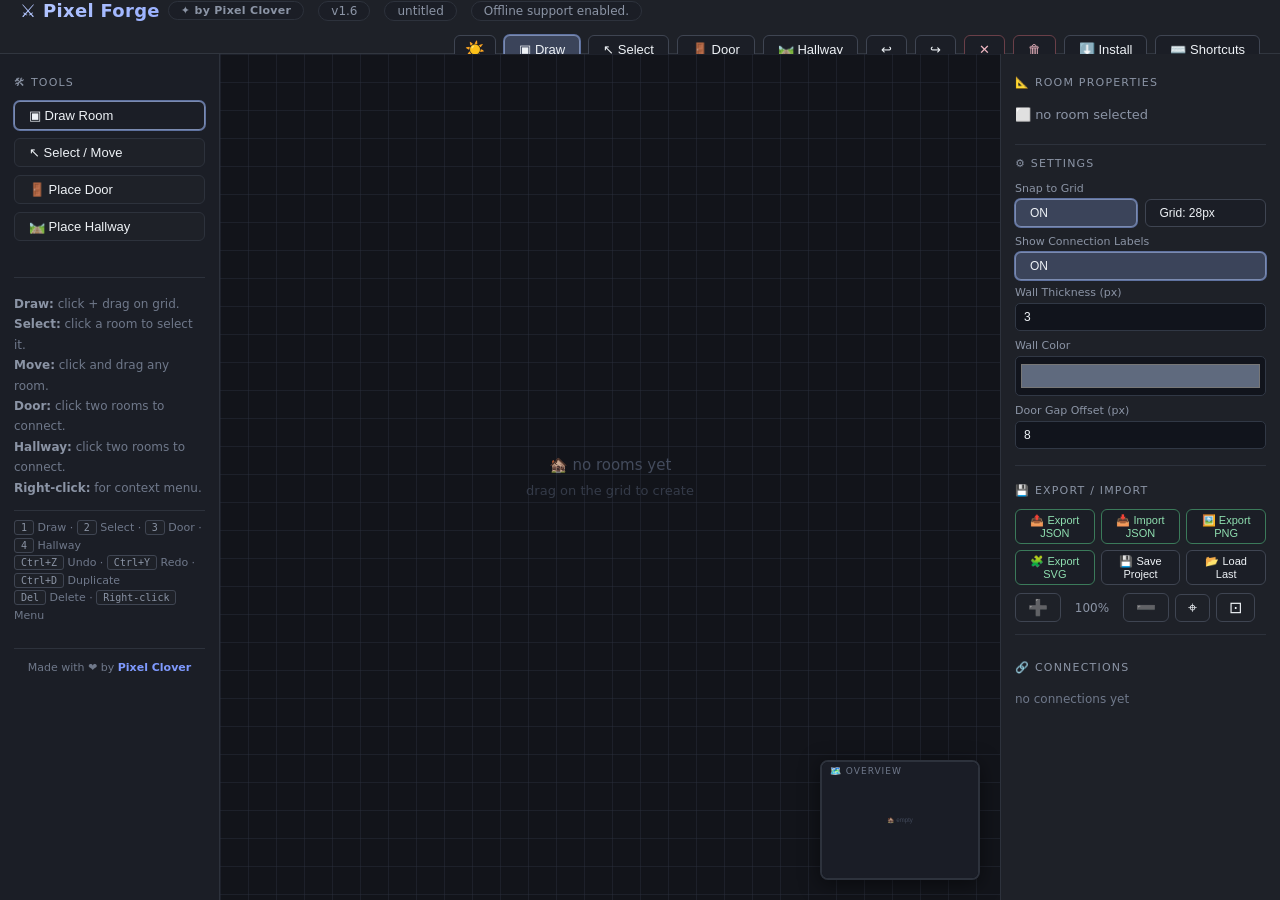
<file: index.html>
<!DOCTYPE html>
<html lang="en">
<head>
  <meta charset="UTF-8">
  <meta name="viewport" content="width=device-width, initial-scale=1.0">
  <meta name="theme-color" content="#17191d">
  <meta name="description" content="Pixel Forge dungeon designer">
  <meta name="mobile-web-app-capable" content="yes">
  <meta name="apple-mobile-web-app-capable" content="yes">
  <meta name="apple-mobile-web-app-status-bar-style" content="black-translucent">
  <meta name="apple-mobile-web-app-title" content="Pixel Forge">
  <title>Pixel Forge · Dungeon Designer</title>
  <link rel="manifest" href="manifest.json">
  <link rel="icon" type="image/svg+xml" href="icons/icon.svg">
  <link rel="stylesheet" href="styles/theme.css">
  <link rel="stylesheet" href="styles/layout.css">
  <link rel="stylesheet" href="styles/components.css">
</head>
<body>
<div class="app">

        <header>
            <h1>
                ⚔️ Pixel Forge
                <span class="brand">✦ by Pixel Clover</span>
            </h1>
            <span class="version">v1.6</span>
            <span id="projectFileName" class="version" aria-live="polite">untitled</span>
            <span id="saveStatus" class="version" aria-live="polite">Not saved</span>
            <div class="header-actions">
                <button id="themeToggle" class="theme-toggle" title="Toggle Theme">🌓</button>
                <button id="drawTool" class="active">▣ Draw</button>
                <button id="selectTool">↖ Select</button>
                <button id="doorTool">🚪 Door</button>
                <button id="hallwayTool">🛤️ Hallway</button>
                <button id="undoBtn" title="Undo (Ctrl+Z)">↩</button>
                <button id="redoBtn" title="Redo (Ctrl+Y)">↪</button>
                <button id="deleteButton" class="danger">✕</button>
                <button id="clearButton" class="danger">🗑</button>
                <button id="installBtn" hidden>⬇️ Install</button>
                <button id="shortcutsBtn">⌨️ Shortcuts</button>
            </div>
        </header>

        <aside class="left">
            <div class="panel-title">🛠 Tools</div>
            <button class="tool active" id="drawToolSide">▣ Draw Room</button>
            <button class="tool" id="selectToolSide">↖ Select / Move</button>
            <button class="tool" id="doorToolSide">🚪 Place Door</button>
            <button class="tool" id="hallwayToolSide">🛤️ Place Hallway</button>

            <div class="help">
                <b>Draw:</b> click + drag on grid.<br>
                <b>Select:</b> click a room to select it.<br>
                <b>Move:</b> click and drag any room.<br>
                <b>Door:</b> click two rooms to connect.<br>
                <b>Hallway:</b> click two rooms to connect.<br>
                <b>Right-click:</b> for context menu.
            </div>

            <div class="shortcuts-hint">
                <kbd>1</kbd> Draw · <kbd>2</kbd> Select · <kbd>3</kbd> Door · <kbd>4</kbd> Hallway<br>
                <kbd>Ctrl+Z</kbd> Undo · <kbd>Ctrl+Y</kbd> Redo · <kbd>Ctrl+D</kbd> Duplicate<br>
                <kbd>Del</kbd> Delete · <kbd>Right-click</kbd> Menu
            </div>

            <div class="brand-footer">
                Made with ❤️ by <span class="clover">Pixel Clover</span>
            </div>
        </aside>

        <main id="workspace" role="region" aria-label="Dungeon design workspace" aria-describedby="workspaceHelp">
            <p id="workspaceHelp" class="sr-only">Use draw mode to create rooms. Use select mode to move and resize rooms.</p>
            <div class="grid-layer"></div>
            <div class="content-layer" id="contentLayer">
                <div id="emptyMessage">
                    🏚️ no rooms yet<br>
                    <small>drag on the grid to create</small>
                </div>
            </div>

            <div class="mini-map" id="miniMap">
                <div class="mini-label">🗺️ Overview</div>
                <canvas id="miniMapCanvas"></canvas>
                <div class="mini-viewport" id="miniViewport"></div>
            </div>

            <div class="room-tooltip" id="roomTooltip">
                <div class="name" id="tooltipName">Room Name</div>
                <div class="details" id="tooltipDetails">Size: 100×80</div>
            </div>

            <div class="context-menu" id="contextMenu">
                <button class="menu-item" data-action="select">↖ Select</button>
                <button class="menu-item" data-action="duplicate">📋 Duplicate</button>
                <button class="menu-item" data-action="rename">✏️ Rename</button>
                <div class="menu-divider"></div>
                <button class="menu-item" data-action="color">🎨 Change Color</button>
                <div class="menu-divider"></div>
                <button class="menu-item danger" data-action="delete">🗑 Delete</button>
            </div>
        </main>

        <aside class="right">
            <div class="panel-title">📐 Room Properties</div>
            <div id="noSelection" class="selection-info">⬜ no room selected</div>

            <div id="properties" style="display:none;">
                <label>🏷️ Name</label>
                <input id="roomName" type="text" placeholder="e.g. Hallway">

                <label>🎨 Color</label>
                <input id="roomColor" type="color">

                <div class="row">
                    <div>
                        <label>X</label>
                        <input id="roomX" type="number" step="1">
                    </div>
                    <div>
                        <label>Y</label>
                        <input id="roomY" type="number" step="1">
                    </div>
                </div>

                <div class="row">
                    <div>
                        <label>Width</label>
                        <input id="roomWidth" type="number" min="12" step="1">
                    </div>
                    <div>
                        <label>Height</label>
                        <input id="roomHeight" type="number" min="12" step="1">
                    </div>
                </div>

                <div style="display:flex; gap:6px; margin-top:10px;">
                    <button id="deleteProperty" class="danger" style="flex:1;">🗑 Delete</button>
                    <button id="duplicateProperty" class="success" style="flex:1;">📋 Duplicate</button>
                </div>
            </div>

            <div class="settings-group">
                <div class="panel-title" style="margin-top: 0;">⚙️ Settings</div>

                <label>Snap to Grid</label>
                <div style="display:flex; gap:8px; margin-bottom:6px;">
                    <button id="snapToggle" class="active" style="flex:1; font-size:12px;">ON</button>
                    <button id="gridSizeBtn" style="flex:1; font-size:12px;">Grid: 28px</button>
                </div>

                <label style="margin-top:8px;">Show Connection Labels</label>
                <div style="display:flex; gap:8px; margin-bottom:6px;">
                    <button id="labelsToggle" class="active" style="flex:1; font-size:12px;">ON</button>
                </div>

                <label>Wall Thickness (px)</label>
                <input type="number" id="wallThicknessInput" value="3" min="1" max="12" step="1">

                <label style="margin-top:8px;">Wall Color</label>
                <input type="color" id="wallColorInput" value="#5f6a7e">

                <label style="margin-top:8px;">Door Gap Offset (px)</label>
                <input type="number" id="doorOffsetInput" value="8" min="0" max="30" step="1">
            </div>

            <div class="settings-group">
                <div class="panel-title">💾 Export / Import</div>
                <div class="export-import-buttons">
                    <button id="exportBtn" class="success">📤 Export JSON</button>
                    <button id="importBtn" class="success">📥 Import JSON</button>
                    <button id="exportPngBtn" class="success">🖼️ Export PNG</button>
                    <button id="exportSvgBtn" class="success">🧩 Export SVG</button>
                    <button id="saveProjectBtn">💾 Save Project</button>
                    <button id="loadProjectBtn">📂 Load Last</button>
                </div>
                <input type="file" id="fileInput" accept=".json" style="display:none;">
            </div>

            <div class="camera-controls">
                <button id="zoomInBtn" title="Zoom In">➕</button>
                <span id="zoomLevel">100%</span>
                <button id="zoomOutBtn" title="Zoom Out">➖</button>
                <button id="resetViewBtn" title="Reset View">⌖</button>
                <button id="fitViewBtn" title="Fit to View">⊡</button>
            </div>

            <div class="connection-list" id="connectionListContainer">
                <div class="panel-title" style="margin-top: 16px;">🔗 Connections</div>
                <div id="connectionList">
                    <div style="color:var(--text-muted); font-size:12px; padding:6px 0;">no connections yet</div>
                </div>
            </div>
        </aside>

    </div>

    <div class="toast" id="toast"></div>
    <div id="srStatus" class="sr-only" aria-live="polite"></div>
    <div id="shortcutsModal" class="modal" aria-hidden="true">
        <div class="modal-content">
            <h2>Keyboard shortcuts</h2>
            <p>1 Draw · 2 Select · 3 Door · 4 Hallway</p>
            <p>Ctrl+Z Undo · Ctrl+Y Redo · Ctrl+D Duplicate · Del Delete</p>
            <button id="closeShortcutsBtn">Close</button>
        </div>
    </div>
  <script src="js/utils.js"></script>
  <script src="js/state.js"></script>
  <script src="js/canvas.js"></script>
  <script src="js/storage.js"></script>
  <script src="js/tools.js"></script>
  <script src="js/app.js"></script>
</body>
</html>
</file>
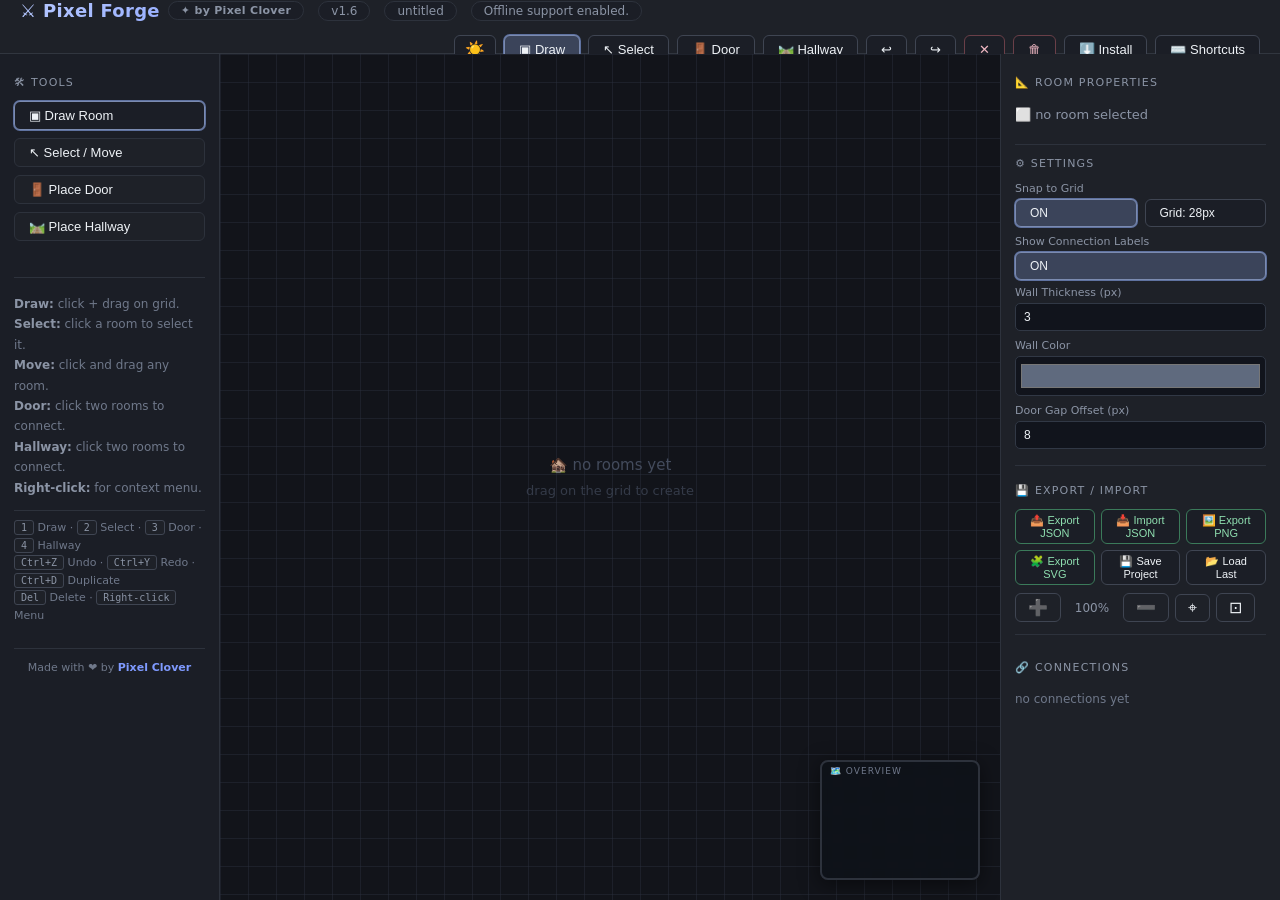
<file: pixel-forge-page.html>
<!DOCTYPE html>
<html lang="en">
<head>
  <meta charset="UTF-8">
  <meta http-equiv="refresh" content="0; url=./index.html">
  <title>Pixel Forge</title>
</head>
<body>
  <p>Pixel Forge moved to <a href="./index.html">index.html</a>.</p>
</body>
</html>
</file>
<file: styles/theme.css>
/* ===== CSS Variables for Theming ===== */
:root {
    --bg-primary: #17191d;
    --bg-secondary: #1e2128;
    --bg-panel: #1b1e26;
    --bg-workspace: #12141a;
    --bg-input: #11141c;
    --bg-tooltip: #1e2128;
    --bg-context: #1e2128;
    --bg-minimap: rgba(15, 18, 25, 0.85);
    --bg-toast: #2a3140;
    --border-primary: #31363f;
    --border-secondary: #2d323c;
    --border-input: #313845;
    --border-tool: #3f4552;
    --border-active: #7b8bb0;
    --text-primary: #eef2f6;
    --text-secondary: #8b94a5;
    --text-muted: #6f788a;
    --text-dark: #434b5c;
    --shadow-light: rgba(255, 255, 255, 0.08);
    --shadow-dark: rgba(0, 0, 0, 0.5);
    --color-accent: #7f9aff;
    --color-success: #3b7a5a;
    --color-danger: #6a3f48;
    --grid-line: rgba(45, 51, 65, 0.4);
    --wall-color: #5f6a7e;
    --transition-speed: 0.3s;
    --pixel-clover: #7f9aff;
}

[data-theme="light"] {
    --bg-primary: #f0f2f5;
    --bg-secondary: #e4e7ed;
    --bg-panel: #dce0e8;
    --bg-workspace: #e8ecf2;
    --bg-input: #f5f7fa;
    --bg-tooltip: #ffffff;
    --bg-context: #ffffff;
    --bg-minimap: rgba(240, 242, 245, 0.9);
    --bg-toast: #e4e7ed;
    --border-primary: #c5cbd8;
    --border-secondary: #b8bfce;
    --border-input: #c5cbd8;
    --border-tool: #b8bfce;
    --border-active: #6a7da8;
    --text-primary: #1a1d24;
    --text-secondary: #374056;
    --text-muted: #6f788a;
    --text-dark: #8a94a8;
    --shadow-light: rgba(0, 0, 0, 0.05);
    --shadow-dark: rgba(0, 0, 0, 0.15);
    --color-accent: #5a6d98;
    --color-success: #3b7a5a;
    --color-danger: #8a4f58;
    --grid-line: rgba(160, 170, 190, 0.4);
    --wall-color: #8a94a8;
    --pixel-clover: #5a6d98;
}

* {
    box-sizing: border-box;
}
body {
    margin: 0;
    height: 100vh;
    overflow: hidden;
    font-family: 'Segoe UI', Roboto, system-ui, sans-serif;
    background: var(--bg-primary);
    color: var(--text-primary);
    transition: background var(--transition-speed), color var(--transition-speed);
}

button:focus-visible,
input:focus-visible,
[tabindex]:focus-visible {
    outline: 2px solid var(--color-accent);
    outline-offset: 2px;
}

.sr-only {
    position: absolute;
    width: 1px;
    height: 1px;
    padding: 0;
    margin: -1px;
    overflow: hidden;
    clip: rect(0, 0, 0, 0);
    white-space: nowrap;
    border: 0;
}
</file>
<file: styles/layout.css>
.app {
    display: grid;
    grid-template-columns: 220px 1fr 280px;
    grid-template-rows: 54px 1fr;
    height: 100vh;
}

header {
    grid-column: 1 / 4;
    display: flex;
    align-items: center;
    gap: 14px;
    padding: 0 20px;
    background: var(--bg-secondary);
    border-bottom: 1px solid var(--border-primary);
    flex-wrap: wrap;
    transition: background var(--transition-speed), border-color var(--transition-speed);
}

header h1 {
    margin: 0;
    font-size: 18px;
    font-weight: 600;
    letter-spacing: 0.3px;
    background: linear-gradient(135deg, #b7c9ff, #7f9aff);
    -webkit-background-clip: text;
    -webkit-text-fill-color: transparent;
    display: flex;
    align-items: center;
    gap: 8px;
}

header .brand {
    font-size: 11px;
    background: var(--bg-panel);
    padding: 2px 12px;
    border-radius: 20px;
    border: 1px solid var(--border-secondary);
    color: var(--text-secondary);
    -webkit-text-fill-color: var(--text-secondary);
    transition: background var(--transition-speed), color var(--transition-speed), border-color var(--transition-speed);
}

header .version {
    color: var(--text-secondary);
    font-size: 12px;
    background: var(--bg-panel);
    padding: 2px 12px;
    border-radius: 20px;
    border: 1px solid var(--border-secondary);
    transition: background var(--transition-speed), color var(--transition-speed), border-color var(--transition-speed);
}

.header-actions {
    display: flex;
    gap: 8px;
    margin-left: auto;
    flex-wrap: wrap;
}

button {
    border: 1px solid var(--border-tool);
    background: var(--bg-panel);
    color: var(--text-primary);
    border-radius: 6px;
    padding: 6px 14px;
    font-size: 13px;
    cursor: pointer;
    transition: background 0.15s, border-color 0.15s, box-shadow 0.15s, color 0.15s;
    display: inline-flex;
    align-items: center;
    gap: 6px;
}

button:hover {
    background: var(--bg-secondary);
    border-color: var(--border-active);
}

button.active {
    background: #3b445a;
    border-color: var(--border-active);
    box-shadow: 0 0 0 1px #5f72a0;
}
[data-theme="light"] button.active {
    background: #d0d8e8;
    border-color: var(--border-active);
}

button.danger {
    border-color: var(--color-danger);
    color: #f2b9c4;
}
button.danger:hover {
    background: #442a31;
    border-color: #ac5d6c;
}
[data-theme="light"] button.danger:hover {
    background: #e8d0d4;
    border-color: #ac5d6c;
}

button.success {
    border-color: var(--color-success);
    color: #8fdfb0;
}
button.success:hover {
    background: #1e3d2e;
    border-color: #5aaa7a;
}
[data-theme="light"] button.success:hover {
    background: #d0e8d8;
    border-color: #5aaa7a;
}

.theme-toggle {
    font-size: 16px;
    padding: 4px 10px;
    background: var(--bg-panel);
    border-color: var(--border-tool);
    transition: background var(--transition-speed), border-color var(--transition-speed);
}
.theme-toggle:hover {
    background: var(--bg-secondary);
}

.left,
.right {
    background: var(--bg-panel);
    padding: 16px 14px;
    overflow-y: auto;
    transition: background var(--transition-speed);
}

.left {
    border-right: 1px solid var(--border-secondary);
}

.right {
    border-left: 1px solid var(--border-secondary);
    background: var(--bg-secondary);
}

.panel-title {
    color: var(--text-secondary);
    font-size: 11px;
    text-transform: uppercase;
    letter-spacing: 1.2px;
    margin: 6px 0 12px;
    font-weight: 500;
    transition: color var(--transition-speed);
}

.tool {
    width: 100%;
    margin-bottom: 8px;
    text-align: left;
    background: var(--bg-secondary);
    border-color: var(--border-secondary);
}
.tool.active {
    border-color: var(--border-active);
    background: var(--bg-panel);
}
[data-theme="light"] .tool.active {
    background: #d0d8e8;
}

.help {
    margin-top: 28px;
    color: var(--text-muted);
    font-size: 12px;
    line-height: 1.7;
    border-top: 1px solid var(--border-secondary);
    padding-top: 16px;
    transition: color var(--transition-speed), border-color var(--transition-speed);
}
.help b {
    color: var(--text-secondary);
    transition: color var(--transition-speed);
}
.help kbd {
    background: var(--bg-secondary);
    padding: 1px 8px;
    border-radius: 4px;
    font-size: 11px;
    color: var(--text-secondary);
    border: 1px solid var(--border-tool);
    transition: background var(--transition-speed), color var(--transition-speed), border-color var(--transition-speed);
}

.brand-footer {
    margin-top: 16px;
    padding-top: 12px;
    border-top: 1px solid var(--border-secondary);
    text-align: center;
    font-size: 11px;
    color: var(--text-muted);
    transition: color var(--transition-speed), border-color var(--transition-speed);
}
.brand-footer .clover {
    color: var(--pixel-clover);
    font-weight: 600;
    transition: color var(--transition-speed);
}

#workspace {
    position: relative;
    overflow: hidden;
    background-color: var(--bg-workspace);
    cursor: grab;
    touch-action: none;
    transition: background var(--transition-speed);
}

#workspace:active {
    cursor: grabbing;
}

#workspace .grid-layer {
    position: absolute;
    top: 0;
    left: 0;
    width: 100%;
    height: 100%;
    background-image:
        linear-gradient(var(--grid-line) 1px, transparent 1px),
        linear-gradient(90deg, var(--grid-line) 1px, transparent 1px);
    background-size: 28px 28px;
    pointer-events: none;
    transition: background-image var(--transition-speed);
}

#workspace .content-layer {
    position: absolute;
    top: 0;
    left: 0;
    width: 100%;
    height: 100%;
    transform-origin: 0 0;
    pointer-events: auto;
}
</file>
<file: styles/components.css>
.room {
    position: absolute;
    min-width: 12px;
    min-height: 12px;
    border-style: solid;
    border-radius: 4px;
    cursor: grab;
    user-select: none;
    box-shadow:
        inset 0 0 0 1px var(--shadow-light),
        0 2px 4px var(--shadow-dark);
    transition: border-color 0.1s, box-shadow 0.1s, border-width 0.1s, transform 0.15s;
    will-change: transform;
    z-index: 2;
}

.room:hover {
    transform: scale(1.02);
    z-index: 11;
    box-shadow:
        0 0 20px rgba(255, 200, 100, 0.2),
        inset 0 0 0 1px rgba(255, 255, 255, 0.2),
        0 4px 15px var(--shadow-dark);
}

.room.selected {
    border-color: #b6c8ff !important;
    box-shadow:
        0 0 0 2px #5d72d9,
        inset 0 0 0 1px rgba(255, 255, 255, 0.3),
        0 4px 10px var(--shadow-dark);
    z-index: 10;
    transform: scale(1.02);
}

.room .handle {
    position: absolute;
    width: 14px;
    height: 14px;
    right: -7px;
    bottom: -7px;
    background: #eef3ff;
    border: 2px solid #2b3140;
    border-radius: 50%;
    cursor: nwse-resize;
    box-shadow: 0 1px 6px var(--shadow-dark);
    opacity: 0.85;
    transition: transform 0.1s;
    z-index: 15;
}
.room .handle:hover {
    transform: scale(1.15);
    background: #ffffff;
}

.room .label {
    position: absolute;
    top: 4px;
    left: 8px;
    color: white;
    font-size: 11px;
    font-weight: 500;
    text-shadow: 0 1px 6px #000000cc, 0 1px 2px #000000;
    pointer-events: none;
    letter-spacing: 0.3px;
    white-space: nowrap;
    z-index: 3;
}

/* ===== DOOR ===== */
.door {
    position: absolute;
    background: #d4b68a;
    border: 2px solid #6b4f32;
    border-radius: 2px;
    width: 16px;
    height: 16px;
    transform: translate(-50%, -50%);
    box-shadow: 0 0 8px var(--shadow-dark), inset 0 0 4px #f0d5b0;
    z-index: 5;
    pointer-events: none;
    transition: 0.1s;
}
.door::after {
    content: "🚪";
    font-size: 12px;
    position: absolute;
    top: 50%;
    left: 50%;
    transform: translate(-50%, -50%);
    filter: drop-shadow(0 1px 3px #00000099);
}
.door.highlight {
    box-shadow: 0 0 0 3px #ffd966, 0 0 16px #ffb347;
    border-color: #f5b042;
    z-index: 12;
}

/* ===== HALLWAY ===== */
.hallway {
    position: absolute;
    background: rgba(106, 122, 142, 0.25);
    border: 2px dashed #5a6a7e;
    border-radius: 6px;
    z-index: 4;
    pointer-events: none;
    box-shadow: inset 0 0 20px rgba(100, 140, 200, 0.15);
    min-width: 8px;
    min-height: 8px;
    transition: opacity 0.2s, border-color 0.2s;
}
.hallway::after {
    content: "";
    position: absolute;
    top: 0;
    left: 0;
    right: 0;
    bottom: 0;
    background: linear-gradient(90deg, transparent, rgba(180, 210, 255, 0.15), transparent);
    border-radius: 4px;
    animation: shimmer 3s ease-in-out infinite;
}
@keyframes shimmer {
    0%,
    100% {
        opacity: 0.3;
    }
    50% {
        opacity: 1;
    }
}
.hallway.highlight {
    border-color: #ffd966;
    box-shadow: 0 0 30px rgba(255, 180, 50, 0.3), inset 0 0 30px rgba(255, 180, 50, 0.1);
}

/* ===== ANCHORS - Always on top ===== */
.anchor {
    position: absolute;
    width: 14px;
    height: 14px;
    border-radius: 50%;
    cursor: grab;
    z-index: 20 !important; /* Force anchors to always be on top */
    box-shadow: 0 0 12px rgba(255, 200, 50, 0.4), 0 2px 6px var(--shadow-dark);
    transition: transform 0.15s, box-shadow 0.15s;
    transform: translate(-50%, -50%);
    pointer-events: auto;
}
.anchor:hover {
    transform: translate(-50%, -50%) scale(1.25);
    box-shadow: 0 0 20px rgba(255, 200, 50, 0.7);
}
.anchor.dragging {
    transform: translate(-50%, -50%) scale(1.4);
    box-shadow: 0 0 30px rgba(255, 200, 50, 0.9);
    cursor: grabbing;
    z-index: 30 !important;
}
.anchor-door {
    background: #f0d5b0;
    border: 2px solid #8b7355;
}
.anchor-door:hover {
    background: #ffe8c8;
}
.anchor-hallway {
    background: #ffd966;
    border: 2px solid #b8860b;
}
.anchor-hallway:hover {
    background: #ffe08a;
}

.wall-cut {
    position: absolute;
    background: rgba(255, 200, 50, 0.15);
    border: 2px solid rgba(255, 200, 50, 0.4);
    border-radius: 3px;
    z-index: 3;
    pointer-events: none;
    animation: wallPulse 2s ease-in-out infinite;
}
@keyframes wallPulse {
    0%,
    100% {
        opacity: 0.3;
    }
    50% {
        opacity: 0.8;
    }
}

.connection-label {
    position: absolute;
    font-size: 9px;
    color: #aab4c8;
    background: rgba(20, 23, 30, 0.85);
    padding: 2px 8px;
    border-radius: 10px;
    border: 1px solid var(--border-tool);
    pointer-events: none;
    z-index: 6;
    white-space: nowrap;
    font-weight: 400;
    letter-spacing: 0.3px;
    backdrop-filter: blur(4px);
    transform: translate(-50%, -50%);
    box-shadow: 0 2px 8px var(--shadow-dark);
    transition: background var(--transition-speed), border-color var(--transition-speed);
}
[data-theme="light"] .connection-label {
    background: rgba(240, 242, 245, 0.9);
    color: #4a5266;
}
.connection-label.door-label {
    border-color: #8b7355;
    color: #e8d5b8;
}
[data-theme="light"] .connection-label.door-label {
    color: #8b7355;
}
.connection-label.hallway-label {
    border-color: #5a6a7e;
    color: #b0c4d8;
}
[data-theme="light"] .connection-label.hallway-label {
    color: #5a6a7e;
}

.room-tooltip {
    position: fixed;
    background: var(--bg-tooltip);
    border: 1px solid var(--border-tool);
    border-radius: 8px;
    padding: 10px 14px;
    pointer-events: none;
    z-index: 1000;
    display: none;
    min-width: 140px;
    box-shadow: 0 8px 30px var(--shadow-dark);
    backdrop-filter: blur(8px);
    transition: background var(--transition-speed), border-color var(--transition-speed);
}
.room-tooltip .name {
    font-weight: 600;
    font-size: 13px;
    color: var(--text-primary);
    margin-bottom: 4px;
    transition: color var(--transition-speed);
}
.room-tooltip .details {
    font-size: 11px;
    color: var(--text-secondary);
    line-height: 1.5;
    transition: color var(--transition-speed);
}
.room-tooltip .color-swatch {
    display: inline-block;
    width: 12px;
    height: 12px;
    border-radius: 3px;
    margin-right: 6px;
    vertical-align: middle;
    border: 1px solid var(--border-tool);
}

.context-menu {
    position: fixed;
    background: var(--bg-context);
    border: 1px solid var(--border-tool);
    border-radius: 8px;
    padding: 6px 0;
    min-width: 180px;
    z-index: 2000;
    box-shadow: 0 8px 40px var(--shadow-dark);
    display: none;
    backdrop-filter: blur(12px);
    transition: background var(--transition-speed), border-color var(--transition-speed);
}
.context-menu .menu-item {
    padding: 8px 16px;
    font-size: 13px;
    cursor: pointer;
    display: flex;
    align-items: center;
    gap: 10px;
    color: var(--text-primary);
    transition: background 0.1s, color var(--transition-speed);
    border: none;
    background: transparent;
    width: 100%;
    text-align: left;
}
.context-menu .menu-item:hover {
    background: var(--bg-secondary);
}
.context-menu .menu-item.danger {
    color: #f2b9c4;
}
.context-menu .menu-item.danger:hover {
    background: #3a242b;
}
[data-theme="light"] .context-menu .menu-item.danger:hover {
    background: #e8d0d4;
}
.context-menu .menu-divider {
    height: 1px;
    background: var(--border-secondary);
    margin: 4px 12px;
    transition: background var(--transition-speed);
}
.context-menu .menu-item .shortcut {
    margin-left: auto;
    font-size: 11px;
    color: var(--text-muted);
    transition: color var(--transition-speed);
}

.mini-map {
    position: absolute;
    bottom: 20px;
    right: 20px;
    width: 160px;
    height: 120px;
    background: var(--bg-minimap);
    border: 2px solid var(--border-secondary);
    border-radius: 8px;
    z-index: 100;
    backdrop-filter: blur(6px);
    box-shadow: 0 4px 20px var(--shadow-dark);
    overflow: hidden;
    cursor: pointer;
    transition: opacity 0.3s, transform 0.3s, background var(--transition-speed), border-color var(--transition-speed);
}
.mini-map:hover {
    transform: scale(1.05);
    border-color: var(--border-active);
}
.mini-map canvas {
    width: 100%;
    height: 100%;
    display: block;
}
.mini-map .mini-label {
    position: absolute;
    top: 4px;
    left: 8px;
    font-size: 9px;
    color: var(--text-muted);
    text-transform: uppercase;
    letter-spacing: 1px;
    pointer-events: none;
    transition: color var(--transition-speed);
}
.mini-map .mini-viewport {
    position: absolute;
    border: 2px solid rgba(255, 200, 100, 0.6);
    border-radius: 2px;
    pointer-events: none;
    background: rgba(255, 200, 100, 0.05);
}

label {
    display: block;
    color: var(--text-secondary);
    font-size: 12px;
    margin-top: 12px;
    margin-bottom: 4px;
    font-weight: 500;
    transition: color var(--transition-speed);
}

input[type="number"],
input[type="text"] {
    width: 100%;
    padding: 8px 10px;
    background: var(--bg-input);
    border: 1px solid var(--border-input);
    color: var(--text-primary);
    border-radius: 5px;
    font-size: 13px;
    transition: border 0.15s, background var(--transition-speed), color var(--transition-speed), border-color var(
            --transition-speed);
}

input[type="number"]:focus,
input[type="text"]:focus {
    border-color: var(--color-accent);
    outline: none;
    background: var(--bg-workspace);
}

input[type="color"] {
    width: 100%;
    height: 40px;
    padding: 3px;
    background: var(--bg-input);
    border: 1px solid var(--border-input);
    border-radius: 5px;
    cursor: pointer;
    transition: background var(--transition-speed), border-color var(--transition-speed);
}

.row {
    display: grid;
    grid-template-columns: 1fr 1fr;
    gap: 10px;
}

#emptyMessage {
    position: absolute;
    left: 50%;
    top: 50%;
    transform: translate(-50%, -50%);
    color: var(--text-dark);
    pointer-events: none;
    text-align: center;
    font-size: 15px;
    line-height: 1.8;
    transition: color var(--transition-speed);
}
#emptyMessage small {
    font-size: 13px;
    opacity: 0.7;
    display: block;
}

::-webkit-scrollbar {
    width: 6px;
}
::-webkit-scrollbar-track {
    background: var(--bg-panel);
    transition: background var(--transition-speed);
}
::-webkit-scrollbar-thumb {
    background: var(--border-tool);
    border-radius: 12px;
    transition: background var(--transition-speed);
}

.selection-info {
    color: var(--text-secondary);
    font-size: 13px;
    margin-bottom: 14px;
    padding: 6px 0;
    transition: color var(--transition-speed);
}

.settings-group {
    margin-top: 16px;
    border-top: 1px solid var(--border-secondary);
    padding-top: 12px;
    transition: border-color var(--transition-speed);
}
.settings-group label {
    font-size: 11px;
    color: var(--text-secondary);
    margin-top: 6px;
    transition: color var(--transition-speed);
}
.settings-group input[type="number"] {
    font-size: 12px;
    padding: 6px 8px;
}

.shortcuts-hint {
    font-size: 11px;
    color: var(--text-muted);
    padding: 8px 0;
    border-top: 1px solid var(--border-secondary);
    margin-top: 12px;
    line-height: 1.6;
    transition: color var(--transition-speed), border-color var(--transition-speed);
}
.shortcuts-hint kbd {
    background: var(--bg-secondary);
    padding: 1px 6px;
    border-radius: 3px;
    font-size: 10px;
    color: var(--text-secondary);
    border: 1px solid var(--border-tool);
    transition: background var(--transition-speed), color var(--transition-speed), border-color var(--transition-speed);
}

.connection-list {
    margin-top: 12px;
    border-top: 1px solid var(--border-secondary);
    padding-top: 10px;
    transition: border-color var(--transition-speed);
}
.connection-item {
    font-size: 12px;
    color: var(--text-secondary);
    padding: 4px 0;
    display: flex;
    justify-content: space-between;
    align-items: center;
    border-bottom: 1px solid var(--border-secondary);
    transition: color var(--transition-speed), border-color var(--transition-speed);
}
.connection-item button {
    padding: 2px 10px;
    font-size: 11px;
    background: var(--bg-secondary);
    border-color: var(--border-tool);
}
.connection-item button:hover {
    background: var(--bg-panel);
}
.connection-type {
    font-size: 10px;
    background: var(--bg-secondary);
    padding: 1px 8px;
    border-radius: 10px;
    margin-left: 6px;
    color: var(--text-muted);
    transition: background var(--transition-speed), color var(--transition-speed);
}

.camera-controls {
    display: flex;
    gap: 6px;
    margin-top: 8px;
    align-items: center;
}
.camera-controls button {
    padding: 4px 12px;
    font-size: 16px;
    background: var(--bg-secondary);
    border-color: var(--border-tool);
}
.camera-controls button:hover {
    background: var(--bg-panel);
}
.camera-controls span {
    color: var(--text-secondary);
    font-size: 12px;
    min-width: 50px;
    text-align: center;
    transition: color var(--transition-speed);
}

.export-import-buttons {
    display: flex;
    gap: 6px;
    margin-top: 8px;
    flex-wrap: wrap;
}
.export-import-buttons button {
    flex: 1;
    font-size: 11px;
    padding: 4px 8px;
    min-width: 60px;
}

.toast {
    position: fixed;
    bottom: 30px;
    left: 50%;
    transform: translateX(-50%);
    background: var(--bg-toast);
    padding: 10px 24px;
    border-radius: 8px;
    border: 1px solid var(--border-tool);
    color: var(--text-primary);
    font-size: 13px;
    z-index: 1000;
    opacity: 0;
    transition: opacity 0.3s, background var(--transition-speed), border-color var(--transition-speed), color var(
            --transition-speed);
    pointer-events: none;
}
.toast.show {
    opacity: 1;
}

.selection-box {
    position: absolute;
    border: 2px solid #5d72d9;
    background: rgba(93, 114, 217, 0.1);
    pointer-events: none;
    z-index: 50;
    display: none;
}

.modal {
    position: fixed;
    inset: 0;
    display: none;
    align-items: center;
    justify-content: center;
    background: rgba(0, 0, 0, 0.5);
    z-index: 3000;
}

.modal.show {
    display: flex;
}

.modal-content {
    width: min(90vw, 420px);
    padding: 16px;
    border-radius: 8px;
    background: var(--bg-panel);
    border: 1px solid var(--border-secondary);
}

@media (max-width: 900px) {
    .app {
        grid-template-columns: 1fr;
        grid-template-rows: 54px 1fr 250px;
    }
    .left {
        display: none;
    }
    .right {
        border-left: none;
        border-top: 1px solid var(--border-secondary);
        max-height: 250px;
    }
    header h1 {
        font-size: 14px;
    }
    .header-actions button {
        font-size: 11px;
        padding: 4px 10px;
    }
}

@media (max-width: 768px) {
    .app {
        grid-template-rows: auto 1fr 280px;
    }
    .mini-map {
        width: 140px;
        height: 100px;
    }
    button {
        min-height: 36px;
    }
}

@media (max-width: 480px) {
    header {
        padding: 8px;
        gap: 8px;
    }
    .header-actions {
        width: 100%;
        margin-left: 0;
    }
    .header-actions button {
        flex: 1 1 calc(50% - 8px);
    }
    .right {
        max-height: 300px;
    }
}

@media (max-width: 320px) {
    .header-actions button {
        flex: 1 1 100%;
    }
    .mini-map {
        display: none;
    }
}
</file>
